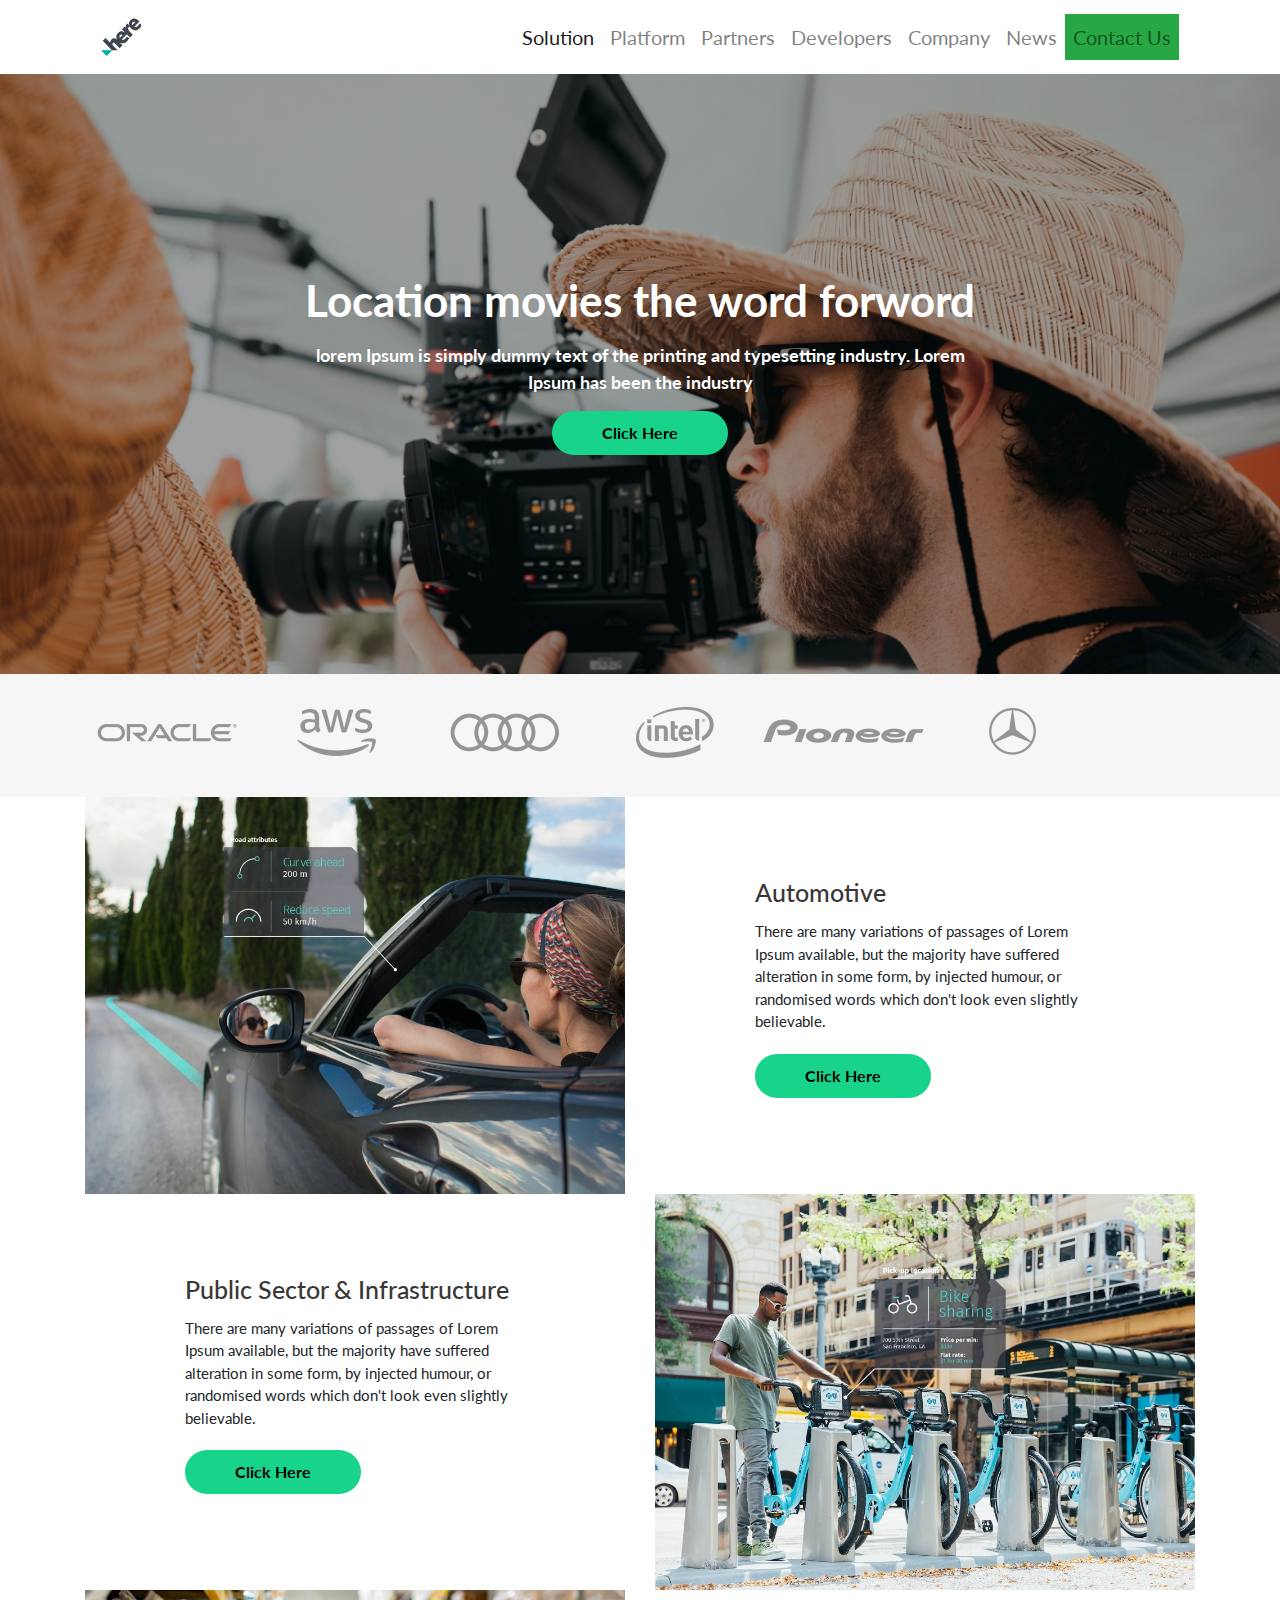
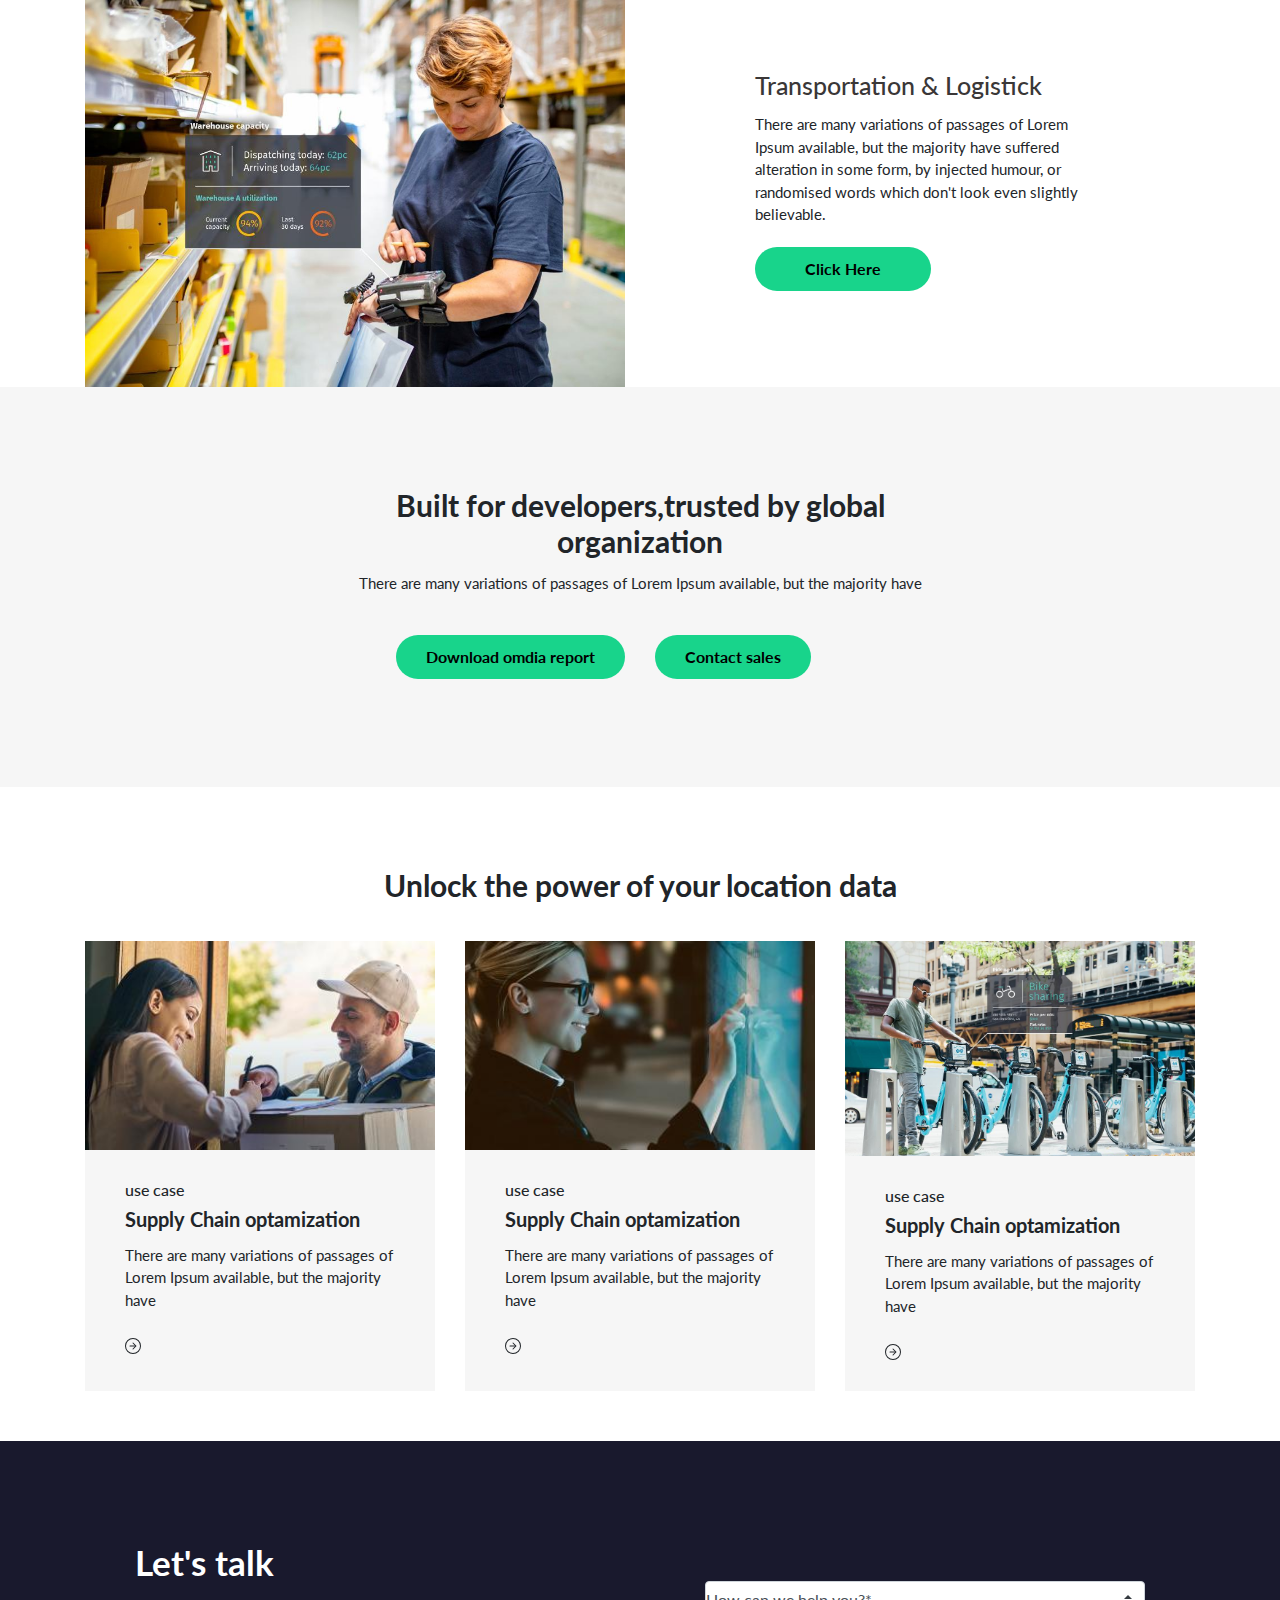
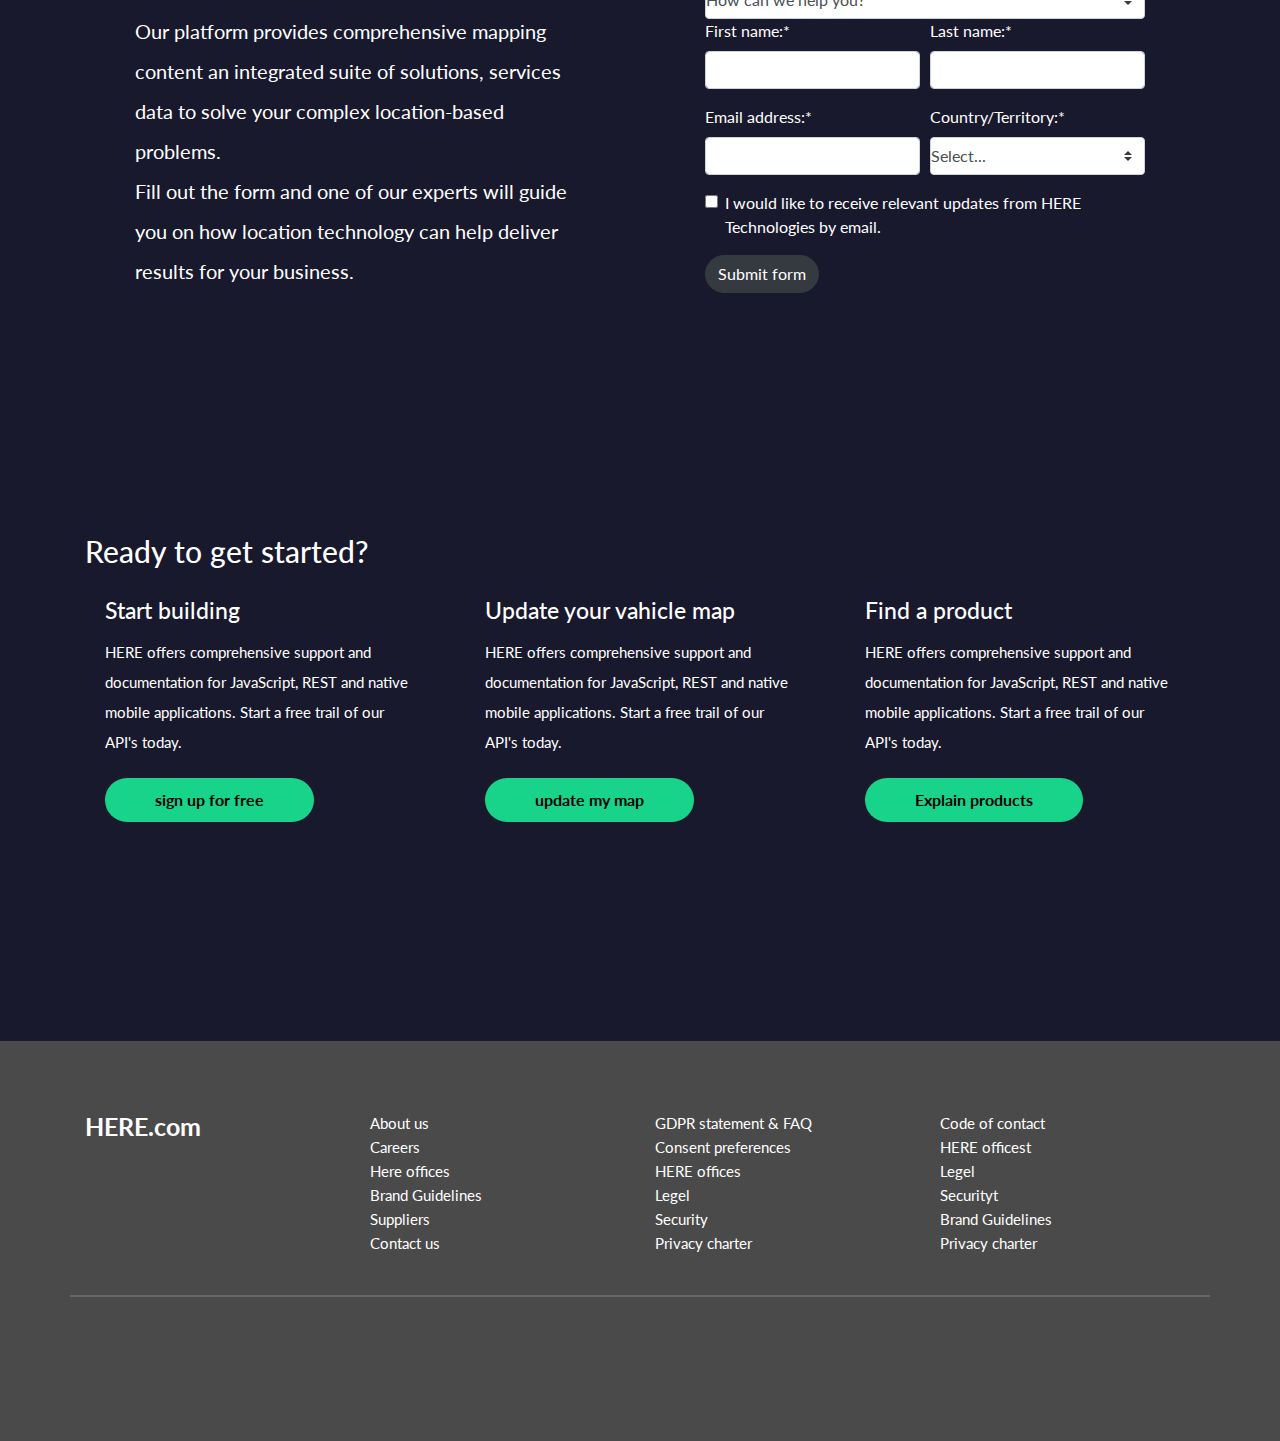
<file: index.html>
<!doctype html>
<html lang="en">
  <head>
    <!-- Required meta tags -->
    <meta charset="utf-8">
    <meta name="viewport" content="width=device-width, initial-scale=1, shrink-to-fit=no">
     <!--google font-->
    <link href="https://fonts.googleapis.com/css2?family=Roboto:wght@100;300;400;500;700;900&display=swap" rel="stylesheet">
    <!--font awesome-->
    <link rel="stylesheet" type="text/css" href="https://stackpath.bootstrapcdn.com/font-awesome/4.7.0/css/font-awesome.min.css">
    <!-- Bootstrap CSS -->
    <link rel="stylesheet" href="https://stackpath.bootstrapcdn.com/bootstrap/4.5.0/css/bootstrap.min.css">
    <link rel="stylesheet" type="text/css" href="css/style.css">

    <title>Hello, world!</title>
  </head>
  <body>

<!--==========hero section start==========-->

  <section class="header-section">
      <div class="container">
        <nav class="navbar navbar-expand-lg navbar-light bg-white">
  <a class="navbar-brand" href="#"><img src="images/logo.svg" ></a>
  <button class="navbar-toggler" type="button" data-toggle="collapse" data-target="#navbarNavDropdown" aria-controls="navbarNavDropdown" aria-expanded="false" aria-label="Toggle navigation">
    <span class="navbar-toggler-icon"></span>
  </button>
  <div class="collapse navbar-collapse" id="navbarNavDropdown">
    <ul class="navbar-nav ml-auto">
      <li class="nav-item active">
        <a class="nav-link text-black" href="#">Solution<span class="sr-only">(current)</span></a>
      </li>
      <li class="nav-item">
        <a class="nav-link text-black" href="#">Platform</a>
      </li>
      <li class="nav-item">
        <a class="nav-link text-black" href="#">Partners</a>
      </li>
      <li class="nav-item">
        <a class="nav-link text-black" href="#">Developers</a>
      </li>
      <li class="nav-item">
        <a class="nav-link text-black" href="#">Company</a>
      </li>
      <li class="nav-item">
        <a class="nav-link text-black" href="#">News</a>
      </li>
      <li class="nav-item bg-success border-redious-30px">
        <a class="nav-link text-black" href="#">Contact Us</a>
      </li>
    </ul>
  </div>
</nav>
      </div>
  </section>

<!--==========hero section end==========-->


 <!--==========hero section start==========-->
    <div class="hero-area">
        <div class="container">
            <div class="row">
                <div class="col-12">
                    <div class="hero">
                        <h3>Location movies the word forword</h3>
                        <p>lorem Ipsum is simply dummy text of the printing and typesetting industry. Lorem Ipsum has been the industry</p>
                        <div class="link">
                        <a href="#">Click Here</a>
                      </div>
                    </div>
                </div>
            </div>
        </div>
    </div>
   <!--==========hero section end==========-->



   <!--==========icon section start==========-->

    <section class="icon-section">
      <div class="container">
        <div class="row">
          <div class="col-12 col-md-12 col-lg-12 col-xl-12 w-50%">
            <div class="icon">
              <img src="images/logo-oracle-03.png">
            </div>
             <div class="icon">
              <img src="images/logo-aws-02.png">
            </div>
             <div class="icon">
              <img src="images/logo-audi-02.png">
            </div>
             <div class="icon">
              <img src="images/logo-intel-02.png">
            </div>
             <div class="icon">
              <img src="images/logo-pioneer-02.png">
            </div>
             <div class="icon">
              <img src="images/logo-mercedes-02.png">
            </div>
          </div>
        </div>
      </div>
  </section>
  
    <!--==========icon section end==========-->

    <!--==========about section start==========-->
      
       <section class="about-section">
      <div class="container">
      <div class="row">
      <div class="col-md-6"> 
      <div class="image1">      
      <img src="images/image1.jpg">
      </div> 
      </div>

      <div class="col-md-6"> 
      <div class="passege1">      
      <h2>Automotive</h2>
      <p>There are many variations of passages of Lorem Ipsum available, but the majority have suffered alteration in some form, by injected humour, or randomised words which don't look even slightly believable.</p>
      </div> 
      <div class="link2">
      <a href="#">Click Here</a>
      </div>
      </div>

      </div>
    
     
      <div class="row">
      <div class="col-md-6">
      <div class="passege1">      
      <h2>Public Sector & Infrastructure</h2>
      <p>There are many variations of passages of Lorem Ipsum available, but the majority have suffered alteration in some form, by injected humour, or randomised words which don't look even slightly believable.</p>
      </div> 
      <div class="link2">
      <a href="#">Click Here</a>
      </div>        
      </div>

      <div class="col-md-6"> 
      <div class="image1">      
      <img src="images/image3.jpg">
      </div>
      </div>

      </div>
    
    
      <div class="row">
      <div class="col-md-6"> 
      <div class="image1">      
      <img src="images/image2.jpg">
      </div> 
      </div>

      <div class="col-md-6"> 
      <div class="passege1">      
      <h2>Transportation & Logistick</h2>
      <p>There are many variations of passages of Lorem Ipsum available, but the majority have suffered alteration in some form, by injected humour, or randomised words which don't look even slightly believable.</p>
      </div> 
      <div class="link2">
      <a href="#">Click Here</a>
      </div>
      </div>

      </div>
    </div>
  </section>

  <!--==========about section end==========-->

   <!--==========fourth section start==========-->

     <section class="fourth-section">
      <div class="container">
      <div class="row">
      <div class="col-md-12"> 
      <div class="fourth-text">      
      <h4>Built for developers,trusted by global<br>organization</h4>
      <p>There are many variations of passages of Lorem Ipsum available, but the majority have</p>
      </div> 
      </div>
      </div>

      <div class="row">
      <div class="col-md-6"> 
      <div class="colum1">      
      <a href="#">Download omdia report</a>
      </div> 
      </div> 
      <div class="col-md-6"> 
      <div class="colum2">      
      <a href="#">Contact sales</a>
      </div> 
      </div>
      </div>
    </div>
  </section>

    <!--==========fourth section end==========-->


    <!--==========fifth section start==========-->

   <section class="fifth-section">
      <div class="container">
      <div class="row">
      <div class="col-md-12"> 
      <div class="fifth-text">      
      <h4>Unlock the power of your location data</h4>
      </div> 
      </div>
      </div>

      <div class="row">
      <div class="col-md-4"> 
      <div class="col1">      
      <img src="images/image6.jpg">
      <div class="t">
      <h6>use case</h6>
      <h5>Supply Chain optamization</h5>
      <p>There are many variations of passages of Lorem Ipsum available, but the majority have</p>
      <svg width="1em" height="1em" viewBox="0 0 16 16" class="bi bi-arrow-right-circle" fill="currentColor" xmlns="http://www.w3.org/2000/svg">
  <path fill-rule="evenodd" d="M8 15A7 7 0 1 0 8 1a7 7 0 0 0 0 14zm0 1A8 8 0 1 0 8 0a8 8 0 0 0 0 16z"/>
  <path fill-rule="evenodd" d="M7.646 11.354a.5.5 0 0 1 0-.708L10.293 8 7.646 5.354a.5.5 0 1 1 .708-.708l3 3a.5.5 0 0 1 0 .708l-3 3a.5.5 0 0 1-.708 0z"/>
  <path fill-rule="evenodd" d="M4.5 8a.5.5 0 0 1 .5-.5h5a.5.5 0 0 1 0 1H5a.5.5 0 0 1-.5-.5z"/>
</svg>
      </div>
      </div> 
      </div> 
      <div class="col-md-4"> 
      <div class="col2">      
      <img src="images/image5.jpg">
      <div class="t">
      <h6>use case</h6>
      <h5>Supply Chain optamization</h5>
      <p>There are many variations of passages of Lorem Ipsum available, but the majority have</p>
      <svg width="1em" height="1em" viewBox="0 0 16 16" class="bi bi-arrow-right-circle" fill="currentColor" xmlns="http://www.w3.org/2000/svg">
  <path fill-rule="evenodd" d="M8 15A7 7 0 1 0 8 1a7 7 0 0 0 0 14zm0 1A8 8 0 1 0 8 0a8 8 0 0 0 0 16z"/>
  <path fill-rule="evenodd" d="M7.646 11.354a.5.5 0 0 1 0-.708L10.293 8 7.646 5.354a.5.5 0 1 1 .708-.708l3 3a.5.5 0 0 1 0 .708l-3 3a.5.5 0 0 1-.708 0z"/>
  <path fill-rule="evenodd" d="M4.5 8a.5.5 0 0 1 .5-.5h5a.5.5 0 0 1 0 1H5a.5.5 0 0 1-.5-.5z"/>
</svg>
      </div>
      </div> 
      </div>
      <div class="col-md-4"> 
      <div class="col3">      
      <img src="images/image3.jpg">
      <div class="t">
      <h6>use case</h6>
      <h5>Supply Chain optamization</h5>
      <p>There are many variations of passages of Lorem Ipsum available, but the majority have</p>
      <svg width="1em" height="1em" viewBox="0 0 16 16" class="bi bi-arrow-right-circle" fill="currentColor" xmlns="http://www.w3.org/2000/svg">
  <path fill-rule="evenodd" d="M8 15A7 7 0 1 0 8 1a7 7 0 0 0 0 14zm0 1A8 8 0 1 0 8 0a8 8 0 0 0 0 16z"/>
  <path fill-rule="evenodd" d="M7.646 11.354a.5.5 0 0 1 0-.708L10.293 8 7.646 5.354a.5.5 0 1 1 .708-.708l3 3a.5.5 0 0 1 0 .708l-3 3a.5.5 0 0 1-.708 0z"/>
  <path fill-rule="evenodd" d="M4.5 8a.5.5 0 0 1 .5-.5h5a.5.5 0 0 1 0 1H5a.5.5 0 0 1-.5-.5z"/>
</svg>
      </div>
      </div> 
      </div>
      </div>
    </div>
  </section>

  <!--==========fifth section end==========-->

  <!--==========black section start==========-->

  <section class="black-section">
    <div class="container">
      <div class="row">
        <div class="col-md-6">
          <div class="tt">
            <h3>Let's talk</h3>
            <p>Our platform provides comprehensive mapping content an integrated suite of solutions, services data to solve your complex location-based problems.<br>
            Fill out the form and one of our experts will guide you on how location technology can help deliver results for your business.</p>
          </div>
        </div>

        <div class="col-md-6">
         <form>
          <select class="custom-select">
  <option selected>How can we help you?*</option>
  <option value="1">One</option>
  <option value="2">Two</option>
  <option value="3">Three</option>
</select>
  <div class="form-row">
    <div class="col-md-6 mb-3">
      <label for="validationDefault01">First name:*</label>
      <input type="text" class="form-control" id="validationDefault01" value="Mark" required>
    </div>
    <div class="col-md-6 mb-3">
      <label for="validationDefault02">Last name:*</label>
      <input type="text" class="form-control" id="validationDefault02" value="Otto" required>
    </div>
  </div>
  <div class="form-row">
    <div class="col-md-6 mb-3">
      <label for="validationDefault03">Email address:*</label>
      <input type="text" class="form-control" id="validationDefault03" required>
    </div>
    <div class="col-md-6 mb-3">
      <label for="validationDefault04">Country/Territory:*</label>
      <select class="custom-select" id="validationDefault04" required>
        <option selected disabled value="">Select...</option>
        <option>...</option>
      </select>
    </div>
  </div>
  <div class="form-group">
    <div class="form-check">
      <input class="form-check-input" type="checkbox" value="" id="invalidCheck2" required>
      <label class="form-check-label" for="invalidCheck2">
        I would like to receive relevant
        updates from HERE Technologies by email.
      </label>
    </div>
  </div>
  <button class="btn btn-dark" type="submit">Submit form</button>
</form>
        </div>    
      </div>


      <div class="row">
      <div class="col-md-12">
        <div class="t1">
          <h1>Ready to get started?</h1>
        </div>
      </div>
      </div>

      <div class="row">
      <div class="col-md-4">
        <div class="text1">
          <h1>Start building</h1>
          <p>HERE offers comprehensive support and documentation for JavaScript, REST and native mobile applications. Start a free trail of our API's today.</p>
          <div class="link3">
         <a href="#">sign up for free</a>
      </div>
        </div>
      </div>
       <div class="col-md-4">
        <div class="text1">
          <h1>Update your vahicle map</h1>
          <p>HERE offers comprehensive support and documentation for JavaScript, REST and native mobile applications. Start a free trail of our API's today.</p>
          <div class="link3">
         <a href="#">update my map</a>
      </div>
        </div>
      </div>
       <div class="col-md-4">
        <div class="text1">
          <h1>Find a product</h1>
          <p>HERE offers comprehensive support and documentation for JavaScript, REST and native mobile applications. Start a free trail of our API's today.</p>
          <div class="link3">
         <a href="#">Explain products</a>
      </div>
        </div>
      </div>
      </div>

    </div>
  </section>



  <!--==========black section end==========-->

  <!--==========footer section start==========-->

  <section class="footer-section">
      <div class="container">
      <div class="row">
      <div class="col-3"> 
      <div class="footer-text">      
      <h2>HERE.com</h2>
      </div>
      </div>
      <div class="col-3"> 
      <div class="footer-text">      
      <a href="#">About us</a><br>
      <a href="#">Careers</a><br>
      <a href="#">Here offices</a><br>
      <a href="#">Brand Guidelines</a><br>
      <a href="#">Suppliers</a><br>
      <a href="#">Contact us</a><br>
      </div> 
      </div> 
      <div class="col-3"> 
      <div class="footer-text">      
      <a href="#">GDPR statement & FAQ</a><br> 
      <a href="#">Consent preferences</a><br>
      <a href="#">HERE offices</a><br>
      <a href="#">Legel</a><br>
      <a href="#">Security</a><br>
      <a href="#">Privacy charter</a><br>
      </div>
      </div>
      <div class="col-3"> 
      <div class="footer-text">      
      <a href="#">Code of contact</a><br> 
      <a href="#">HERE officest</a><br>
      <a href="#">Legel</a><br>
      <a href="#">Securityt</a><br>
      <a href="#">Brand Guidelines</a><br>
      <a href="#">Privacy charter</a><br>
      </div>
      </div>
      <div class="footer">
        <span></span>
      </div>
    </div>
  </section> 

<!--==========footer section end==========-->

    <!-- Optional JavaScript -->
    <!-- jQuery first, then Popper.js, then Bootstrap JS -->
    <script src="https://code.jquery.com/jquery-3.5.1.slim.min.js"></script>
    <script src="https://cdn.jsdelivr.net/npm/popper.js@1.16.0/dist/umd/popper.min.js"></script>
    <script src="https://stackpath.bootstrapcdn.com/bootstrap/4.5.0/js/bootstrap.min.js"></script>
  </body>
</html>
</file>
<file: css/style.css>
@import url('https://fonts.googleapis.com/css2?family=Lato:ital,wght@0,100;0,400;0,900;1,400&display=swap');

*{
    margin: 0;
    padding: 0;
    -webkit-box-sizing:border-box;
    -moz-box-sizing:border-box;
    box-sizing:border-box;
}
body{
    font-family: 'Lato', sans-serif;
}
img{
    max-width: 100%;
    display: block;
}


.nav-item a{
    font-size: 20px;
}
.hero-area {
    background-image: url(../images/kal-visuals-J2b_8YMyIvs-unsplash.jpg);
    background-repeat: no-repeat;
    background-position: top-center;
    background-size: cover;
    object-fit: cover;
    background-color: #0000005e;
    background-blend-mode: soft-light;
    height: 600px;
}
.hero {
    text-align: center;
    color: white;
    padding: 200px 0px;
}
.hero h3{
	font-size: 44px;
	margin: 0px;
	font-weight: 700;
}
.hero p {
    
    padding: 0px 220px;
    font-weight: 700;
    margin: 15px 0px;
    font-size: 18px;
}
.link{
	margin:auto;
}
.link a {
    background-color:#18d48b;
    color:black;
    padding: 10px 50px;
    text-decoration: none;
    border-radius: 30px;
    display: inline-block;
    font-weight: 700;
}
.link a:hover{
	background-color:#4abc7b99;
	color: black;
}
.passege1{
    padding: 0px 100px;
    padding-top: 80px;
}
.image1 img{
    max-width: 100%;
}
h2{
    font-size: 25px;
    color:#3a3737;
}
p{
   
   font-size: 15px;
}
.link2{
    padding: 0 100px;
}
.link2 a {
    background-color:#18d48b;
    color:black;
    padding: 10px 50px;
    text-decoration: none;
    border-radius: 30px;
    display: inline-block;
    font-weight: 700;
}
.link2 a:hover{
    background-color:#4abc7b99;
    color: black;
}
      
.icon-section{
    background-color: #f3f3f3ba;
    padding: 25px 0;
}
.icon{
    display: inline-block;
}
.col-6 {
    -ms-flex: 0 0 50%;
    flex: 0 0 100%;
    max-width: 100%;
}
.fourth-section{
    background-color: #f3f3f3ba;
    height: 400px;
}
.fourth-text{
    text-align: center;
    padding-top: 100px;
}
.fourth-text h4{
    font-size: 30px;
    font-weight: 700;
}
.colum1{
   text-align: right;
   padding-top: 20px;
}
.colum2{
   padding-top: 20px;
}
.colum1 a{
     background-color:#18d48b;
    color:black;
    padding: 10px 30px;
    text-decoration: none;
    border-radius: 30px;
    display: inline-block;
    font-weight: 700;
}
.colum2 a{
     background-color:#18d48b;
    color:black;
    padding: 10px 30px;
    text-decoration: none;
    border-radius: 30px;
    display: inline-block;
    font-weight: 700;
}
.col3 img{
    width: 100%;
    height: 215px;
    object-fit: cover;
}
.fifth-text h4{
    text-align: center;
    padding: 30px 0;
    margin-top: 50px;
    font-weight: bold;
    font-size: 30px;
}
.col3{
    background-color:#f3f3f3ba;
    height: 450px;
}
.col2{
    background-color:#f3f3f3ba;
    height: 450px;
}
.col2 img{
    width: 100%;
}
.col1{
    background-color:#f3f3f3ba;
    height: 450px;
}
.col1 img{
    width: 100%;
}
.t{
    padding: 30px 40px;
}
h5{
   font-weight: bold; 
}
p{
    padding: 5px 0;
}
.black-section{
    margin-top: 50px;
    background-color: #19192d;
    height: 1200px;
    color: #fff;
}

.tt{
    padding: 100px 50px;
}
.tt h3{
    color: #fff;
    font-size: 35px;
    font-weight: bold;
}
.tt p{
    color: #fff;
    padding-top: 20px;
    line-height: 2;
    letter-spacing: 2;
    font-size: 20px;
}
form{
    padding: 140px 50px;
}
.btn{
    border-radius: 30px;
}
.custom-select{
    padding: 5px 0;
}
.t1 h1{
    color: #fff;
    font-size: 30px;
    padding-top: 100px;
}
.text1{
    padding: 20px 20px;
}
.text1 h1{
    color: #fff;
    font-size: 23px;
}
.text1 p{
    color: #fff;
    line-height: 2;
    letter-spacing: 1.5;
}
.link3{
    padding: 0 0;
}
.link3 a{
    background-color:#18d48b;
    color:black;
    padding: 10px 50px;
    text-decoration: none;
    border-radius: 30px;
    display: inline-block;
    font-weight: 700;
}
.footer-section{
    background-color:  #444444f7;
    height: 400px;
}
.footer-text{
    padding-top: 70px;
}
.footer-text a{
    color: #fff;
    font-size: 15px; 
}
.footer-text h2{
    color: #fff;
    font-size: 25px;
    font-weight: bold;
}
.footer span{
    width: 1140px;
    display: block;
    height:2px;
    background: #f5efef2e;
    margin-top: 40px;
}
.footer1{
    display: inline-block;
}
.footer1 img{
    width: 20%;
    height: 20%;
}
.footer1 h6{
    text-align: right;
    color: #fff;
}

.form-control{
    color: #fff;
}

@media (min-width:992px ) and (max-width:1199px ) {
    .hero h3 {
    font-size: 35px;
    
}
    .hero p {
    padding: 0px 115px;
    font-weight: 700;
    margin: 10px 0px;
    font-size: 18px;
}
    .passege1 {
    padding: 0px 80px;
    padding-top: 35px;
}
    .link2 {
    padding: 0 80px;
}
    .col3 img {
    height: 178px;
}
    form {
    padding: 165px 50px;
}



}
@media (min-width:768px ) and (max-width:991px ) {
    .hero h3 {
    font-size: 30px;
    font-weight: 600;
}
    .hero p {
    padding: 0px 0px;
    margin: 10px 0px;
    font-size: 16px;
}
   .link2 {
    padding: 0 0px;
}
   .passege1 {
    padding: 0px 0px;
    padding-top: 5px;
}
    .col-md-12 {
    max-width: 76%;
}
    .col3 img {
    height: 125px;
}
    .tt h3 {
    font-size: 26px;
}
    .tt p {
    padding-top: 0px;
    font-size: 16px;
} 
    form {
    padding: 145px 0px;
}
    .t1 h1 {
    font-size: 26px;
    padding-top: 0px;
}
   .text1 h1 {
    font-size: 15px;
}
    p {
    font-size: 12px;
}
    .link3 a {
    padding: 5px 20px;
}
}
@media (min-width:576px ) and (max-width:767px ) {
     .hero h3 {
    font-size: 30px;
}
   .hero p {
    padding: 0px 0px;
    font-size: 15px;
}
    .link a {
    padding: 5px 40px;
    font-weight: 600;
}
    .hero-area {
    background-position: right;
    height: 550px;
}
   img {
    max-width: 50%;
}
    .link2 a {
    margin-bottom: 1rem;
} 
    .colum1 {
    text-align: center;
}
    .colum2 {
    text-align: center;
}
   .fifth-text h4 {
    margin-top: 25px;
    font-size: 25px;
}
    .t {
    padding: 30px 0px;
}
    .col3 img {
    height: 152px;
}
    .tt {
    padding: 0px 50px;
}
    .tt h3 {
    font-size: 25px;
}
    .tt p {
    padding-top: 10px;
    font-size: 16px;
}
    form {
    padding: 0px 50px;
}
    .t1 h1 {
    font-size: 22px;
    padding: 10px 25px;
}
    .text1 {
    padding: 0px 25px;
}
    .text1 h1 {
    font-size: 20px;
}
    .link3 a {
    padding: 5px 20px;
    font-weight: 700;
    margin-bottom: 1rem;
}
     p {
    padding: 0px 0;
}
p {
    font-size: 14px;
}
    .black-section {
    height: 1260px;
}
    .footer-text {
    padding-top: 10px;
}
    .footer-text h2 {
    font-size: 18px;
}
     .footer-text a {
    font-size: 12px;
}
    .footer-section {
    height: 520px;
}
}
@media (min-width:320px ) and (max-width:575px ) {
        .col-12 {
    -ms-flex: 0 0 100%;
    flex: 0 0 100%;
    max-width: 100%;
}

        .hero h3 {
    font-size: 23px;
}
   .hero p {
    padding: 0px 0px;
    font-size: 13px;
}
    .passege1 {
    padding: 0px 0px;
    padding-top: 0px;
}
    .link a {
    padding: 5px 40px;
    font-weight: 600;
}
    .link2 a{
        margin-bottom: 1rem;
}
    .hero-area {
    background-position: right;
    height: 550px;
}
   img {
    max-width: 100%;
}
   .row {
    padding-top: 0px;
}
   .fourth-text h4 {
    font-size: 20px;
}
  .colum1 {
    text-align: center;
}
   .colum2 {
    text-align: center;
}
   .fifth-text h4 {
    padding: 30px 0;
    margin-top: 0px;
    font-size: 20px;
}   

    .t {
    padding: 30px 0px;
}
   .t p{
    font-size: 18px;
}
    .tt {
    padding: 45px 0px;
}
    .tt h3 {
    font-size: 26px;
}
    .tt p {
    font-size: 15px;
}
   form {
    padding: 0px 0px;
}
    .t1 h1 {
    font-size: 20px;
    padding: 15px 0px;
}
   .black-section {
    margin-top: 0px;
    height: 1550px;
}
    .text1 {
    padding: 0px 0px;
}
    .text1 h1 {
    font-size: 18px;
}
   p {
    padding: 0px 0;
}
p {
    font-size: 13px;
}
   .link3 a {
    padding: 0px 20px;
    font-weight: 500;
    margin-bottom: 1rem;
}
    .col3 img {
    height: 135px;
}
   .footer-text {
    padding-top: 10px;
}
   .footer-text a {
    color: #fff;
    font-size: 14px;
}
    .footer-text h2 {
    font-size: 16px;
}
     .footer-section {
    height: 350px;
}
}
</file>
